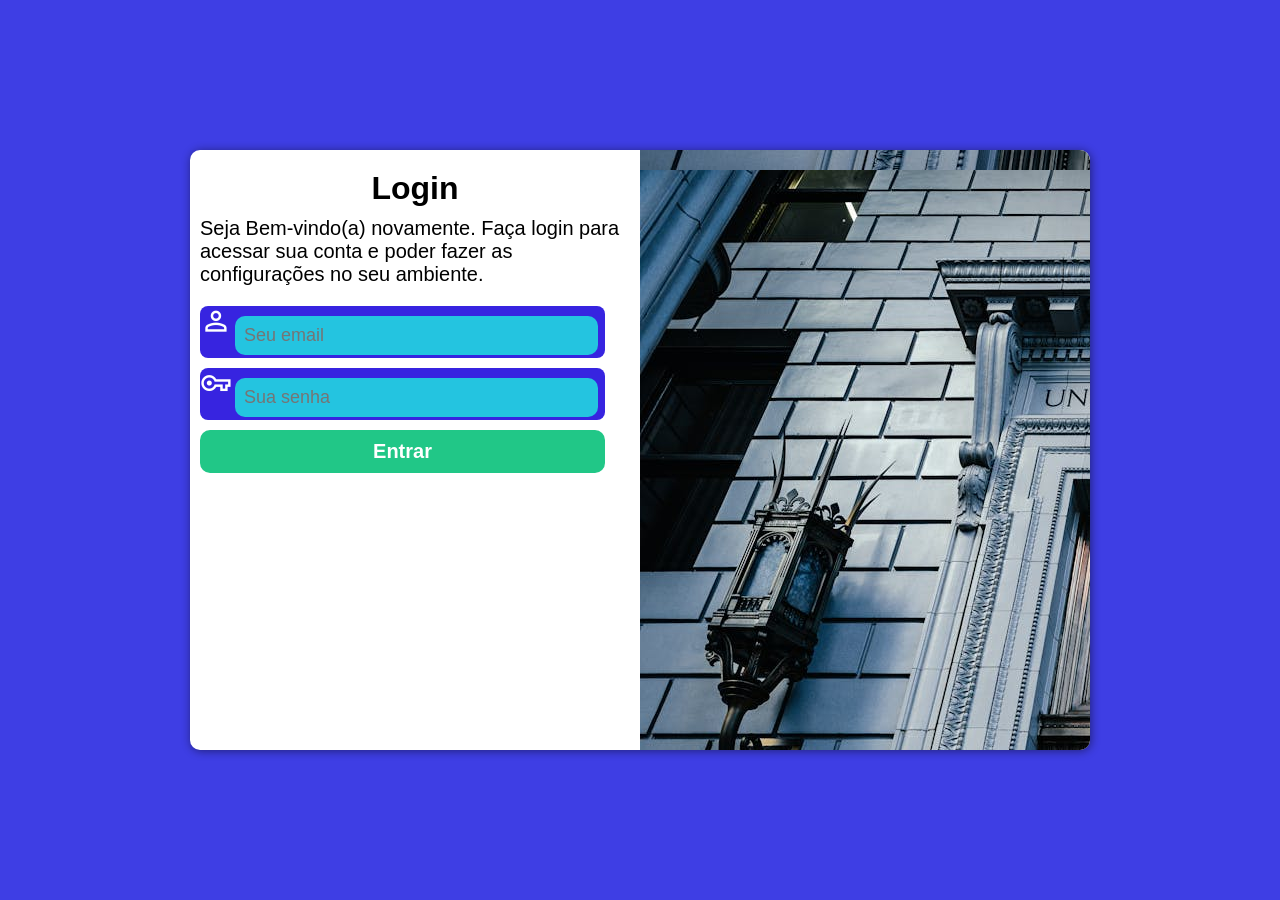
<file: index.html>
<!DOCTYPE html>
<html lang="pt-BR">

<head>
    <meta charset="UTF-8">
    <meta name="viewport" content="width=device-width, initial-scale=1.0">
    <title>Greblari Login</title>
    <link rel="stylesheet" href="estilos/style.css">
    <link rel="stylesheet" href="estilos/media-query.css">
    <link rel="stylesheet" href="https://fonts.googleapis.com/css2?family=Material+Symbols+Outlined" />
    <link rel="manifest" href="manifest.json">
    <link rel="shortcut icon" href="favicon.ico" type="image/x-icon">
    <meta name="theme-color" content="#090b10">
    <script src="./js/app.js" defer></script>
    <script src="./js/login.js" defer></script>

</head>

<body>
    <main id="login">
        <div id="foto"></div>
        <div id="formulario">
            <h1>Login</h1>
            <p>Seja Bem-vindo(a) novamente. Faça login para acessar sua conta e poder fazer as configurações no seu
                ambiente.</p>
            <form action="script.js" method="post">
                <div class="campo">
                    <label for="email"><span class="material-symbols-outlined">
                            person
                        </span></label>
                    <input type="email" name="email" id="email" autocomplete="email" placeholder="Seu email">
                </div>
                <div class="campo">
                    <label for="senha"><span class="material-symbols-outlined">
                            vpn_key
                        </span></label>
                    <input type="password" name="senha" id="senha" autocomplete="current-password" placeholder="Sua senha">
                </div>
                <input type="button" value="Entrar" id="botao" onclick="login()">
            </form>
        </div>
    </main>
   
</body>

</html>
</file>
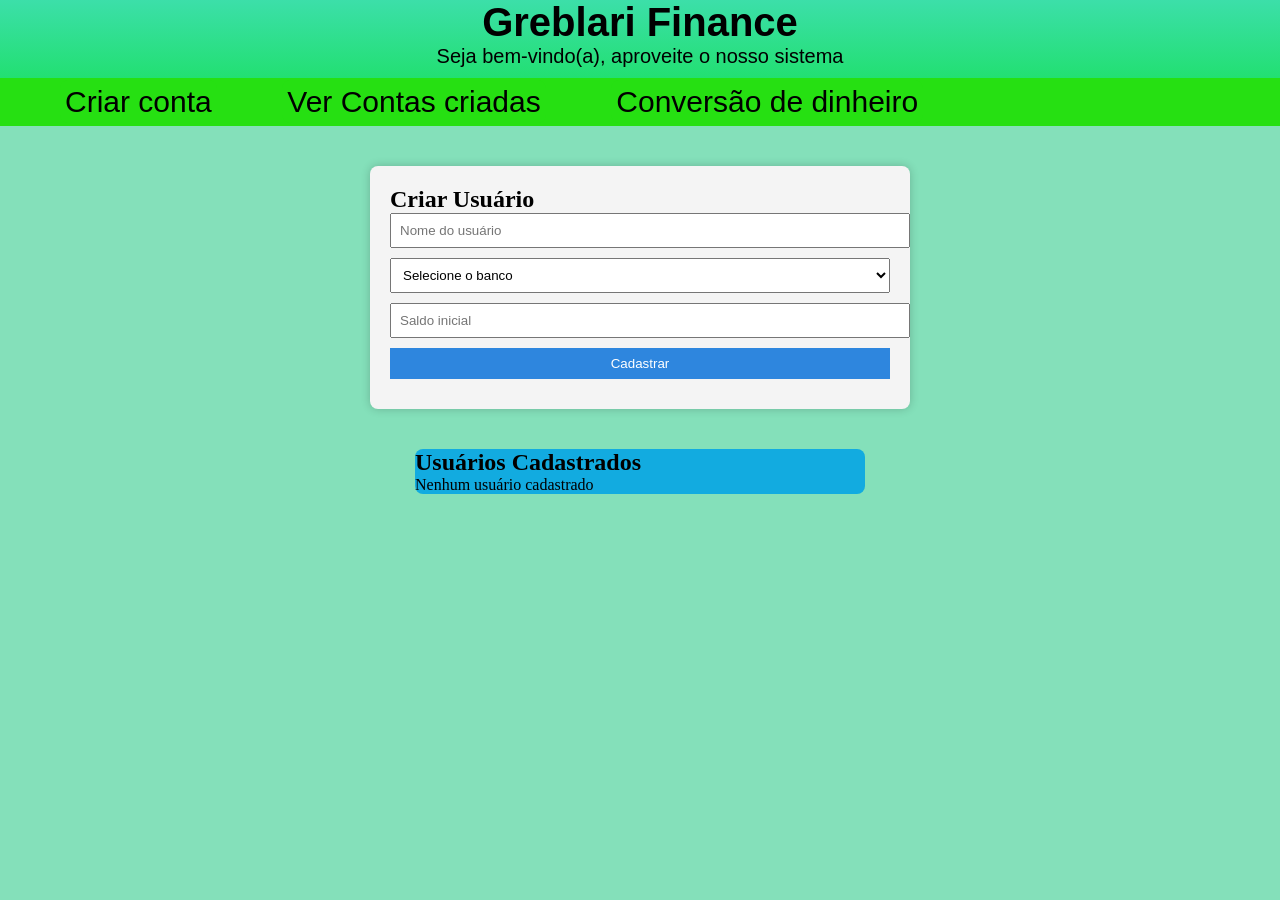
<file: paginas/pag01.html>
<!DOCTYPE html>
<html lang="pt-BR">

<head>
  <meta charset="UTF-8">
  <meta name="viewport" content="width=device-width, initial-scale=1.0">
  <title>Greblari Finance</title>
  <link rel="stylesheet" href="estilos/style.css">
  <link rel="stylesheet" href="estlos/media-query.css">
  <link rel="stylesheet" href="https://fonts.googleapis.com/css2?family=Material+Symbols+Outlined" />
</head>

<body onresize="mudarTela()">
  <header>
    <h1>Greblari Finance</h1>
    <p>Seja bem-vindo(a), aproveite o nosso sistema</p>
    <nav id="menu">
      <div id="icone" onclick="Abrirmenu()">
        <span class="material-symbols-outlined">
          menu
        </span>
      </div>

      <ul class="listas">
        <li><a href="#">Criar conta</a></li>
        <li><a href="#"><a href="#" onclick="mostrarUsuarios()">Ver Contas criadas</a></li>
        <li>Conversão de dinheiro</a></li>
      </ul>
    </nav>
  </header>
  <div id="cadastro">
    <h2>Criar Usuário</h2>

    <input type="text" id="nome" placeholder="Nome do usuário">

    <select id="banco">
      <option value="">Selecione o banco</option>
      <option value="Nubank">Nubank</option>
      <option value="Inter">Inter</option>
      <option value="Caixa Tem">Caixa Tem</option>
      <option value="Bradesco">Bradesco</option>
      <option value="PicPay">PicPay</option>
      <option value="Mercado Pago">Mercado Pago</option>
      <option value="Banco do Brasil">Banco do Brasil</option>
    </select>

    <input type="number" id="saldo" placeholder="Saldo inicial">

    <button onclick="cadastrar()">Cadastrar</button>
   
    <p id="msg"></p>
  </div>

  <div id="listaUsuarios">
    <h2>Usuários Cadastrados</h2>
    <div id="usuarios"></div>
  </div>
  <div id="editarBox" style="display:none;">
    <h3>Editar Usuário</h3>

    <input type="text" id="editNome">
    <select id="editBanco">
      <option value="">Selecione o banco</option>
      <option value="Nubank">Nubank</option>
      <option value="Inter">Inter</option>
      <option value="Caixa Tem">Caixa Tem</option>
      <option value="Bradesco">Bradesco</option>
      <option value="PicPay">PicPay</option>
      <option value="Mercado Pago">Mercado Pago</option>
      <option value="Banco do Brasil">Banco do Brasil</option>
    </select>

    <input type="number" id="editValor" placeholder="Valor">

    <select id="acao">
      <option value="deposito">Depósito</option>
      <option value="saque">Saque</option>
      <option value="editar">Editar dados</option>
    </select>

    <button onclick="salvarEdicao()" class="salvar">Salvar</button>
    <button onclick="fecharEditar()" class="excluir">Cancelar</button>
  </div>

</body>
<script src="script.js"></script>

</html>
</file>
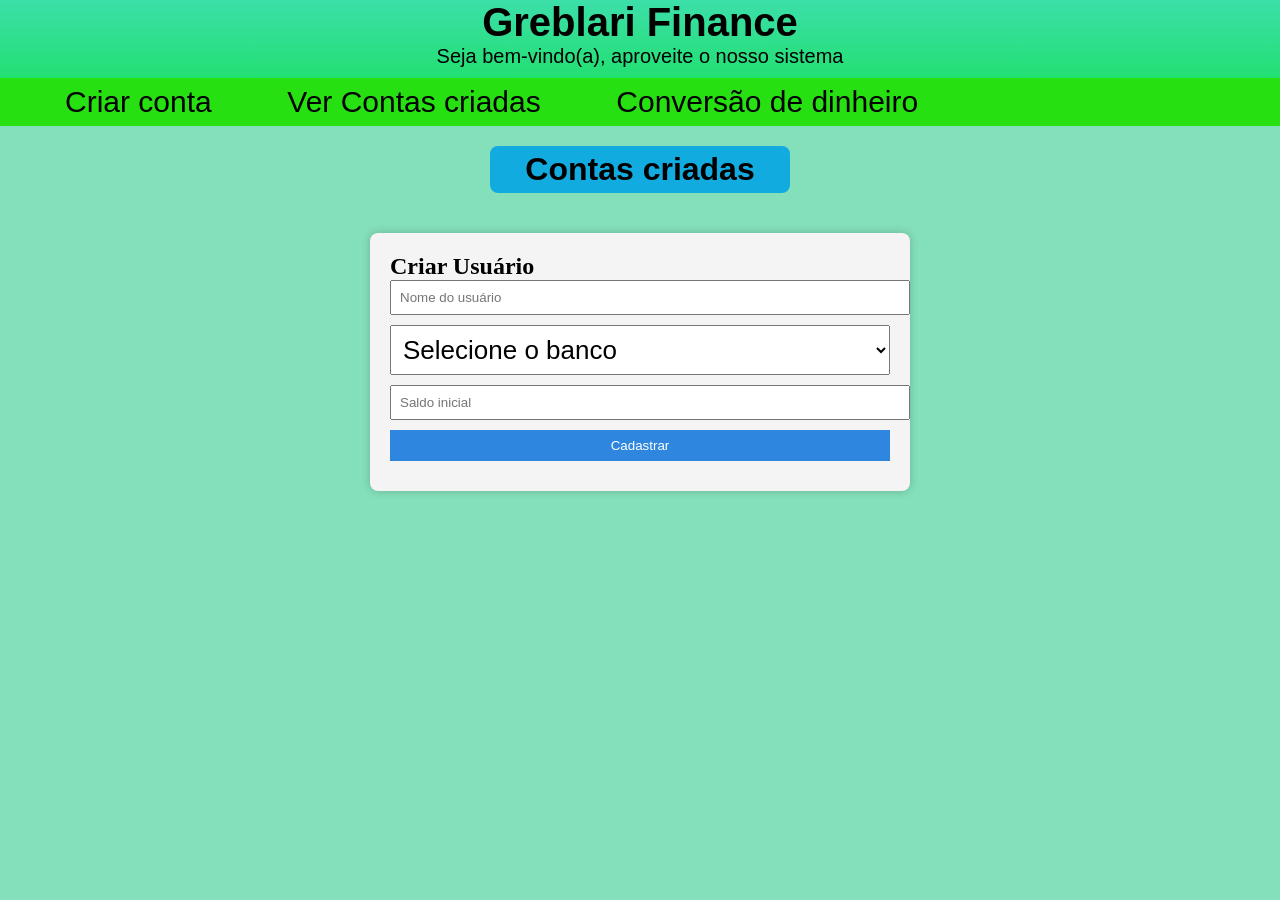
<file: paginas/pag01/pag01.html>
<!DOCTYPE html>
<html lang="pt-BR">

<head>
  <meta charset="UTF-8">
  <meta name="viewport" content="width=device-width, initial-scale=1.0">
  <title>Greblari Finance</title>
  <link rel="stylesheet" href="estilos/style.css">
  <link rel="stylesheet" href="estilos/media-query.css">
  <link rel="stylesheet" href="https://fonts.googleapis.com/css2?family=Material+Symbols+Outlined" />
</head>

<body>
  <header>
    <h1>Greblari Finance</h1>
    <p>Seja bem-vindo(a), aproveite o nosso sistema</p>
    <nav id="menu">
      <div id="icone" onclick="Abrirmenu()">
        <span class="material-symbols-outlined">
          menu
        </span>
      </div>

      <ul class="listas">
        <li><a href="#">Criar conta</a></li>
        <li onclick="exibirUsuarios()"> <a href="#listaUsuarios">Ver Contas criadas</a></li>
        <li><a href="../pag02/pag02.html">Conversão de dinheiro</a></li>
      </ul>
    </nav>
  </header>
  <div id="ContainerConta">
    <h1>Contas criadas</h1>
    <div id="caixaConta">

    </div>
  </div>
  <div id="cadastro">
    <h2>Criar Usuário</h2>

    <input type="text" id="nome" placeholder="Nome do usuário">

    <select id="banco">
      <option value="">Selecione o banco</option>
      <option value="Nubank">Nubank</option>
      <option value="Inter">Inter</option>
      <option value="Caixa Tem">Caixa Tem</option>
      <option value="Bradesco">Bradesco</option>
      <option value="PicPay">PicPay</option>
      <option value="Mercado Pago">Mercado Pago</option>
      <option value="Banco do Brasil">Banco do Brasil</option>
    </select>

    <input type="number" id="saldo" placeholder="Saldo inicial">

    <button onclick="cadastrar()">Cadastrar</button>

    <p id="msg"></p>
  </div>

  <div id="listaUsuarios" class="hidden show">
    <h2>Usuários Cadastrados</h2>
    <div id="usuarios"></div>
  </div>

  <section  id="container-pop" class="hidden container-pop">
   
       <div id="editarBox" class="editar-box">
    <h3>Editar Usuário</h3>

    <div class="editar-campos" id="campo1">
      <label for="editNome">Nome:</label>
      <input type="text" id="editNome">
    </div>

    

    <div class="editar-campos" id="campo2">
      <label for="editBanco">Banco</label>
      <select id="editBanco">
        <option value="">Selecione o banco</option>
        <option value="Nubank">Nubank</option>
        <option value="Inter">Inter</option>
        <option value="Caixa Tem">Caixa Tem</option>
        <option value="Bradesco">Bradesco</option>
        <option value="PicPay">PicPay</option>
        <option value="Mercado Pago">Mercado Pago</option>
        <option value="Banco do Brasil">Banco do Brasil</option>
      </select>
    </div>

    <div class="editar-campos" id="campo3">
    
      <label for="editValor">Valor:</label>
      <input type="number" id="editValor" placeholder="Valor">
    </div>

    <div class="editar-campos" id="campo4">
      <label for="acao">Ação:</label>
      <select id="acao">
        <option value="deposito">Depósito</option>
        <option value="saque">Saque</option>
        <option value="editar">Editar dados</option>
      </select>
    </div>

    <div class="editar-botoes">
      <button onclick="salvarEdicao()" class="salvar">Salvar</button>
      <button onclick="fecharEditar()" class="excluir">Cancelar</button>
    </div>
  </div>
    
    
  </section>
 
</body>
<script src="script.js"></script>

</html>
</file>
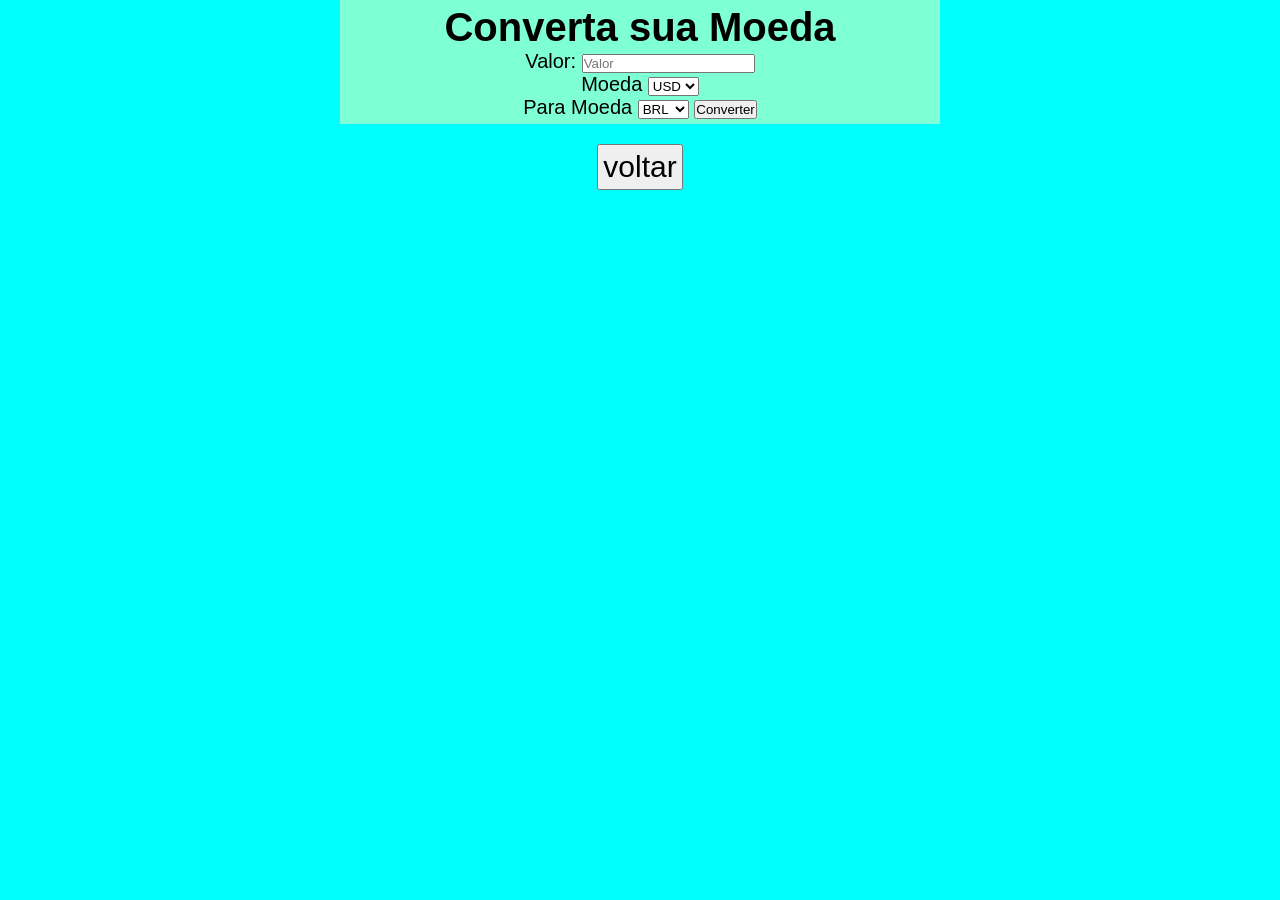
<file: paginas/pag02/pag02.html>
<!DOCTYPE html>
<html lang="pt-BR">
<head>
    <meta charset="UTF-8">
    <meta name="viewport" content="width=device-width, initial-scale=1.0">
    <title>Convertor de moedas</title>
    <link rel="stylesheet" href="estilos/style.css">
    <link rel="stylesheet" href="estilos/media-query.css">
</head>
<body>
    <main>
        <h1>Converta sua Moeda</h1>
        <label for="valor">Valor:</label>
        <input type="number" id="valor" placeholder="Valor">
        <br>
        <label for="de">Moeda </label><select id="de">
          <option value="USD">USD</option>
          <option value="EUR">EUR</option>
          <option value="BRL">BRL</option>
        </select>
        <br>
       <label for="para">Para Moeda</label> <select id="para">
          <option value="BRL">BRL</option>
          <option value="USD">USD</option>
          <option value="EUR">EUR</option>
        </select>
        
        <button onclick="converter()">Converter</button>
        
    </main>
    <div class="container">

        <h3 id="resultado"></h3>
    </div>
    <a href="../pag01/pag01.html">
        <button class="btn-voltar">voltar</button>
    </a>
</body>
<script src="script.js"></script>
</html>
</file>
<file: estilos/style.css>
@charset "UTF-8";

/* cores
#3724E0
#2488E0
#244CE1
#24C4E0
*/
* {
    padding: 0px;
    margin: 0px;
}

body,
html {
    width: 100vw;
    height: 100vh;
}

body {
    font-family: Arial, Helvetica, sans-serif;
    background-color: rgb(62, 62, 228);
}

main#login {
    position: absolute;
    top: 50%;
    left: 50%;
    width: 300px;
    height: 600px;
    border-radius: 10px;
    background-color: white;
    overflow: hidden;
    transform: translate(-50%, -50%);
    transition: width 0.4s,hegth 0.4s;
    box-shadow: 1px 1px 10px rgba(0, 0, 0, 0.479);
}

div#formulario {
    margin-top: 20px;

}
#formulario > h1{
    text-align: center;
}
#formulario>p {
    padding: 10px;

}

div#foto {
    display: block;
    background-image: url(../imagens/banco.jpg);
    background-position: left center;
    width: 400px;
    min-height: 200px;

}
div.campo{
    display: block;
    width: 90%;
    background-color:#3724E0 ; 
    margin: 10px 10px;
    border-radius: 8px;
    font-size: 11px;
}

.campo > input{
    font-size: 18px;
    padding: 9px;
    border-radius: 10px;
    width:calc(100% - 60px);
    margin-bottom: 7px;
    background-color: #24C4E0;
    transform: translateY(4px);
    border: none;
}
.campo >label > span{
   color: white;
   font-size: 2.9em;
} 
input:focus-within{
    background-color:white ;
}
#botao{
    display: block;
    background-color: rgb(33, 199, 135);
    font-size: 20px;
    width: 90%;
    margin:10px;
    padding: 10px;
border: none;
font-weight: bold;
cursor: pointer;
color: white;
    border-radius:10px ;
}
#botao:hover{
    background-color: rgb(0, 128, 96);
}
</file>
<file: estilos/media-query.css>
@charset "UTF-8";
/*Typical Device breakpoints
    Pequenas telas: até 600px
    Celular: de 600px até 768px
    Tablet: 768px até 992px
    desktop: 992px até  1200px
    Grandes telas: acima de  1200px
    */


@media screen and (min-width:768px) and (max-width:992px) {

    body{
            background-image: linear-gradient(to top,#2488E0,#3724E0);
        }
    

    main#login {
        width: 700px;
    }

    div#foto {
        float: left;
        width: 30%;
        height: 100vh;
    }
 div#formulario{
       float: right;
        width: 70%;
        height: 100vh;
    }
}

@media screen and (min-width:992px) {

    main#login {
        width: 900px;
    }

    div#foto {
        float: right;
        width: 50%;
        height: 100vh;
    }
    p{
    font-size: 20px;
}
    div#formulario{
       float: left;
        width: 50%;
        height: 100vh;
    }
}
</file>
<file: paginas/estilos/style.css>
@charset "UTF-8";
:root{
    --cor01: #12ABE0;
    --coe02:#13E08E;
    --cor04:#26E012;
}
*{
    padding: 0px;
    margin: 0px;
}
body{
    background-color: #84e0ba;
}
header{
    text-align: center;
   
    background-image: linear-gradient(to top,#12e050,#3cdfa9);
    font-family: Arial, Helvetica, sans-serif;
    font-size: 20px;
}
header > p {
padding-bottom: 10px;
}
nav{
  background-color: #26E012;
 
}
.listas{
  display: none;
}
.listas > li > a{
text-decoration: none;
color: black;
}
.listas > li{
    display: block;
    background-color: #26E012;
    border-bottom:2px solid green ;
  
    font-size: 30px;
}
.listas > li:hover{
    background-color: rgb(38, 156, 38);
    color: white;
    }
    .listas > li> a:hover{
      color: white;
    }
#icone{
    width: 100%;
    display: block;
    background-color: #26E012;
    border-bottom:2px solid green ;
    font-size: 40px;

}
#icone:hover{
    background-color: rgb(39, 179, 93);
}
#icone > span{
    font-size: 30px;
}
.hide{
    display: block;
}
#cadastro {
  width: 200px;

  padding: 20px;
  margin: 40px auto;
  background: #f4f4f4;
  border-radius: 8px;
  box-shadow: 0 0 10px rgba(0,0,0,.2);
}

#cadastro input,
#cadastro select,
#cadastro button {
  width: 100%;
  margin-bottom: 10px;
  padding: 8px;
}

#cadastro button {
  background: #2e86de;
  color: white;
  border: none;
  cursor: pointer;
}

#msg {
  text-align: center;
}
#listaUsuarios {
  width: 300px;
  
  margin: 20px auto;
   background-color: #12ABE0;

}

.usuario {
  background: #ffffff;
  padding: 10px;
  margin-bottom: 10px;
  border-radius: 6px;
  box-shadow: 0 0 5px rgba(0,0,0,.1);
}

.usuario strong {
  display: block;
}

#editarBox{
  position:absolute;
  top: 50%;
  left: 50%;
  transform: translate(-50%,-50%);
text-align: center;
width: 50vw;
height: 50vh;
margin: auto;
background-color: #ffffff;
}
#editarBox > h3{
background-color: #12ABE0;
}
.salvar{
  background-color: #26E012;
  border: none;
  padding: 3px;
}
.excluir{
  background-color: red;
  border: none;
  padding: 3px;
}
</file>
<file: paginas/estlos/media-query.css>
@charset "UTF-8";

/*Typical Device breakpoints
    Pequenas telas: até 600px
    Celular: de 600px até 768px
    Tablet: 768px até 992px
    desktop: 992px até  1200px
    Grandes telas: acima de  1200px
*/

@media screen and (min-width:768px) and (max-width:992px) {
    nav {
        padding: 7px 0px;
    
    }
    .listas{
        display: block;
    }
nav >ul> li{
    margin-left: 10px;
}

    #icone {
        display: none;
    }

    .listas>li {
        text-decoration: none;
        color: black;
        display: inline;
        padding: 5px;
        border: none;
        border-radius: 8px;
    }
    
   
    #cadastro{
        width: 400px;
    }
    #listaUsuarios{
        width: 450px;
        border-radius:8px ;
    }
    #listaUsuarios > h4{
text-align: center;
    }
}
@media screen and (min-width:992px) {
    nav {
      
        padding: 7px 0px;
        text-align: left;
    }
    .listas{
        display: block;
    }
nav >ul> li{
    margin-left: 60px;
}
    #icone {
        display: none;
    }

    .listas>li {
        text-decoration: none;
        color: black;
        display: inline;
        padding: 5px;
        border: none;
        border-radius: 8px;
        align-items: left;
    }
    #cadastro{
        width: 500px;
    }
    #listaUsuarios{
        
       
        width: 450px;
        border-radius:8px ;
        
    }
    #listaUsuarios > h4{
text-align: center;
    }
}
</file>
<file: paginas/pag01/estilos/style.css>
@charset "UTF-8";
:root{
    --cor01: #12ABE0;
    --coe02:#13E08E;
    --cor04:#26E012;
}
*{
    padding: 0px;
    margin: 0px;
}
body{
    background-color: #84e0ba;
}
header{
    text-align: center;
   
    background-image: linear-gradient(to top,#12e050,#3cdfa9);
    font-family: Arial, Helvetica, sans-serif;
    font-size: 20px;
}
header > p {
padding-bottom: 10px;
}
nav{
  background-color: #26E012;
 
}
.listas{
  display: none;
}
.listas > li > a{
text-decoration: none;
color: black;
}
.listas > li{
    display: block;
    background-color: #26E012;
    border-bottom:2px solid green ;
  
    font-size: 30px;
}
li:hover{
    background-color: rgb(38, 156, 38);
    color: white;
    }
    .listas > li> a:hover{
      color: white;
    }
#icone{
    width: 100%;
    display: block;
    background-color: #26E012;
    border-bottom:2px solid green ;
    font-size: 40px;

}
#icone:hover{
    background-color: rgb(39, 179, 93);
}
#icone > span{
    font-size: 30px;
}
.hide{
    display: block;
}
.hidden{
  display: none;
}
#cadastro {
  width: 200px;

  padding: 20px;
  margin: 40px auto;
  background: #f4f4f4;
  border-radius: 8px;
  box-shadow: 0 0 10px rgba(0,0,0,.2);
}

#cadastro input,
#cadastro select,
#cadastro button {
  width: 100%;
  margin-bottom: 10px;
  padding: 8px;
}

#cadastro button {
  background: #2e86de;
  color: white;
  border: none;
  cursor: pointer;
}

#msg {
  text-align: center;
}
#ContainerConta{
  margin: auto;
  width: 290px;
  text-align: center;
  font-family: Arial, Helvetica, sans-serif;
  background-color: #12ABE0;
  color: white;
  padding: 5px;
  margin-top: 20px;
  border-radius: 8px;
}
#ContainerConta > h1{
  color: rgb(0, 0, 0);
}
#listaUsuarios {
  width: 300px;
  margin: 20px auto;
   background-color: #12ABE0;

}

.usuario {
  background: #ffffff;
  padding: 10px;
  margin-bottom: 10px;
  border-radius: 6px;
  box-shadow: 0 0 5px rgba(0,0,0,.1);
}

.usuario strong {
  display: block;
}

#editarBox{

  width: 80%;
  height: 300px;
  text-align: center;
  margin: auto;
  margin-top: 30px;
background-color: #c7c4c4;
z-index: 10px;
}

#editarBox > h3{
  display: block;
 width: 100%;


background-color: #12ABE0;
}
.editar-box{
  display: block;
  flex-flow: column wrap;
  align-content: flex-start;
}
.editar-campos{
  margin-top: 10px;
  margin-bottom: 10px;
}
.salvar{
   
  width: 30%;
  background-color: #26E012;
  border: none;
  padding: 3px;
}
.excluir{
 
  width: 30%;
  background-color: rgb(247, 54, 54);
  border: none;
  padding: 3px;
}
#editBanco{
  width: 50%;
}
.container-pop{
  width: 100vw;
  height: 100vh;
  position: fixed;
  top: 0;
  z-index: 1px;
  background-color: rgba(255, 254, 254, 0.856);
}
.editar-botoes{
  display: flex;
  justify-content: center;
  gap: 10px;
}
</file>
<file: paginas/pag01/estilos/media-query.css>
@charset "UTF-8";

/*Typical Device breakpoints
    Pequenas telas: até 600px
    Celular: de 600px até 768px
    Tablet: 768px até 992px
    desktop: 992px até  1200px
    Grandes telas: acima de  1200px
*/

@media screen and (min-width:768px) and (max-width:992px) {
    nav {
        padding: 7px 0px;

    }

    .listas {
        display: block;
    }



    nav>ul>li {
        margin-left: 10px;
    }

    #icone {
        display: none;
    }

    .editar-box {
        display: grid;
        grid-template-columns: 50% 50%;
     
      
    }

    .editar-campos {
        display: inline;
        margin-top: 0;
        margin-bottom: 0;
    }

    .editar-box>h3 {
        grid-row: 1/1;
        grid-column: 1/-1;
    }

    #campo1 {
        grid-row: 2/3;
        grid-column: 1/2;
       
    }

    #campo2 {
        grid-row: 3/4;
        grid-column: 1/2;
    }

    #campo3 {
        grid-row: 2/3;
        grid-column: 2/3;
    }

    #campo4 {
        grid-row: 3/4;
        grid-column: 2/3;
    }

    .editar-botoes {
        gap: 10px;
        display: flex;
        justify-content: center;
        grid-row: 4/5;
        grid-column: 1/3;
    }

    .listas>li {
        text-decoration: none;
        color: black;
        display: inline;
        padding: 5px;
        border: none;
        border-radius: 8px;
    }


    #cadastro {
        width: 400px;
    }

    #listaUsuarios {
        width: 450px;
        border-radius: 8px;
    }

    #listaUsuarios>h4 {
        text-align: center;
    }

    #editarBox {
        font-size: 20px;
    }

    #editarBox input,
    select {
        font-size: 16px;
    }
}

@media screen and (min-width:992px) {
    nav {

        padding: 7px 0px;
        text-align: left;
    }

    .editar-box {
        display: grid;
        grid-template-columns: 50% 50%;
        grid-template-rows: 50px repeat(2, 1fr) 40px;
    }

    .editar-campos {
        display: inline;
        margin-top: 0;
        margin-bottom: 0;
    }

    .editar-box>h3 {
        grid-row: 1/1;
        grid-column: 1/-1;
    }

    #campo1 {
        grid-row: 2/3;
        grid-column: 1/2;
        justify-content: start;
    }

    #campo2 {
        grid-row: 3/4;
        grid-column: 1/2;
    }

    #campo3 {
        grid-row: 2/3;
        grid-column: 2/3;
    }

    #campo4 {
        grid-row: 3/4;
        grid-column: 2/3;
    }

    .editar-botoes {
        gap: 10px;
        display: flex;
        justify-content: center;
        grid-row: 4/5;
        grid-column: 1/3;
    }

    .listas {
        display: block;
    }

    nav>ul>li {
        margin-left: 60px;
    }

    #icone {
        display: none;
    }

    .listas>li {
        text-decoration: none;
        color: black;
        display: inline;
        padding: 5px;
        border: none;
        border-radius: 8px;
        align-items: left;
    }

    #cadastro {
        width: 500px;
    }

    #listaUsuarios {


        width: 450px;
        border-radius: 8px;

    }

    #editarBox {
        font-size: 30px;
    }

    #editarBox input,
    select {
        font-size: 26px;
    }

    #listaUsuarios>h4 {
        text-align: center;
    }
}
</file>
<file: paginas/pag02/estilos/style.css>
@charset "UTF-8";

*{
    padding: 0px;
    margin: 0px;
    box-sizing: border-box;
}
body,html{
    width: 100vw;
    height: 100vh;
}
body{
    font-family: Arial, Helvetica, sans-serif;
    background-color: aqua;
}
main{
    
    width: 300px;
    background-color: aquamarine;
    margin: auto;
    padding: 5px;

}
.container{
    margin-top: -20px;
    width: 300px;
    margin: auto;
    text-align: center;
    background-color: white;
}
main > h1{
    font-size: 28px;
    text-align: center;
}
.btn-voltar{
    display: block;
    margin: auto;
    margin-top: 20px;
    font-size: 30px;
    padding: 4px;
}
a{
    text-decoration: none;
}
</file>
<file: paginas/pag02/estilos/media-query.css>
@charset "UTF-8";
/*Typical Device breakpoints
    Pequenas telas: até 600px
    Celular: de 600px até 768px
    Tablet: 768px até 992px
    desktop: 992px até  1200px
    Grandes telas: acima de  1200px
    */
@media screen and (min-width: 768px) and (max-width:992px) {
    main{
        font-size: 16px;
        width: 600px;
        text-align: center;
    }
   main > h1{
       font-size: 30px;
    }
    .container{
        width: 600px;
    }
}
@media screen and (min-width:992px) {
    main{
        font-size: 20px;
        width: 600px;
        text-align: center;
    }
     main > h1{
       font-size: 40px;
    }
    .container{
        
        width: 600px;
    }
}
</file>
